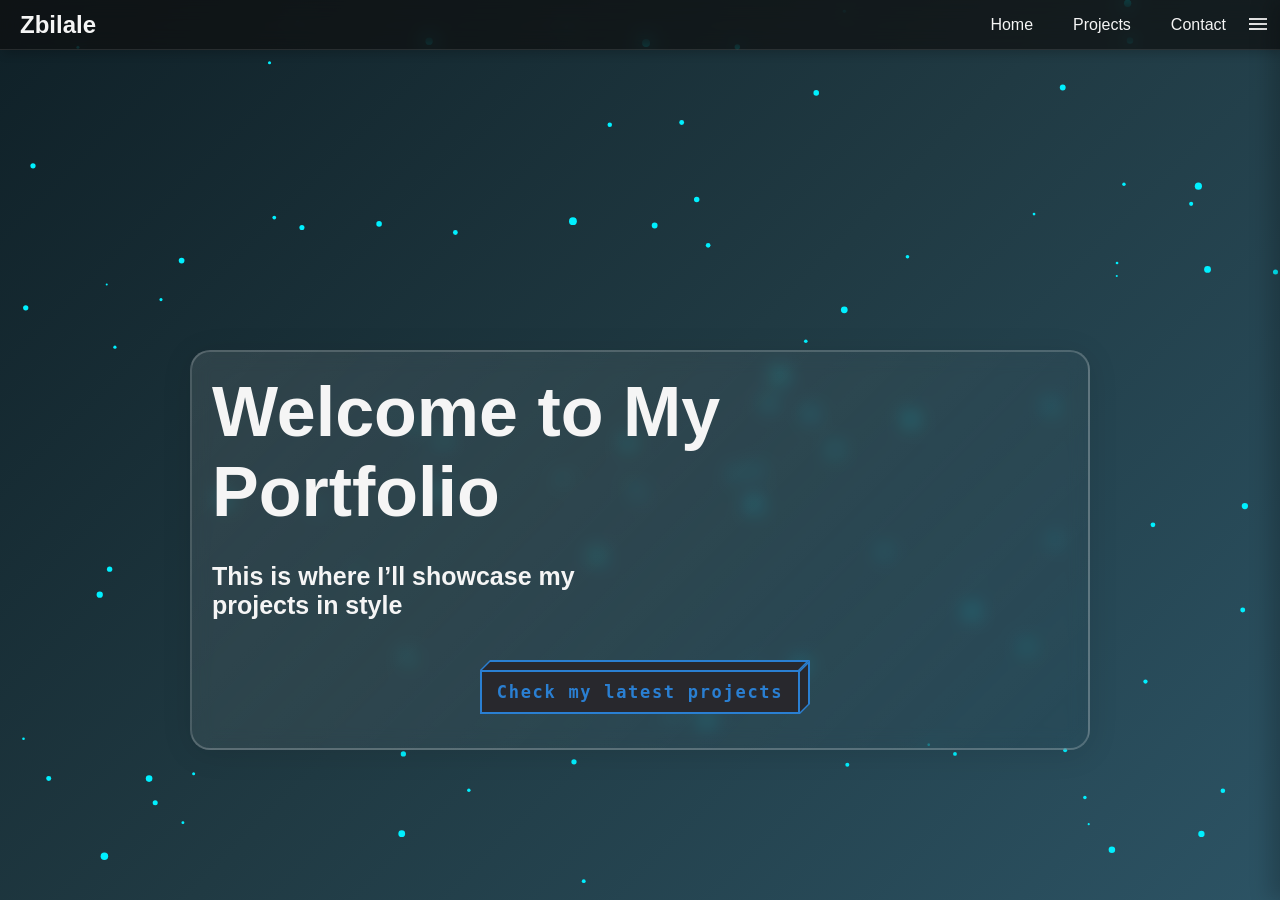
<file: index.html>
<!DOCTYPE html>
<html lang="en">
<head>
  <meta charset="UTF-8">
  <meta name="viewport" content="width=device-width, initial-scale=1.0">
  <title>Portfolio</title>
  <link rel="stylesheet" href="style.css">
  <link rel="stylesheet" href="nav.css">
  
</head>
<body>
  <!--particles-->
  <canvas id="particles"></canvas>
  
  <!--navbar-->
  <div class="top-nav">
    <h2>Zbilale</h2>
    <ul>
      <li class="hideOnMobile"><a href="#">Home</a></li>
      <li class="hideOnMobile"><a href="projects/projects.html">Projects</a></li>
      <li class="hideOnMobile"><a href="contact/contact.html">Contact</a></li>
      <li>
        <button class="menu-btn" onclick="toggleSidebar()"><svg xmlns="http://www.w3.org/2000/svg" height="24px" viewBox="0 -960 960 960" width="24px" fill="#e3e3e3"><path d="M120-240v-80h720v80H120Zm0-200v-80h720v80H120Zm0-200v-80h720v80H120Z"/></svg></button>
      </li>
    </ul>
  </div>

 
  <ul class="sidebar">
    <button class="close-btn" onclick="toggleSidebar()"><svg xmlns="http://www.w3.org/2000/svg" height="24px" viewBox="0 -960 960 960" width="24px" fill="#e3e3e3"><path d="m256-200-56-56 224-224-224-224 56-56 224 224 224-224 56 56-224 224 224 224-56 56-224-224-224 224Z"/></svg></button>
    <li><a href="#">Home</a></li>
    <li><a href="projects/projects.html">Projects</a></li>
    <li><a href="contact/contact.html">Contact</a></li>
  </ul>
  

  <!--container-->
  <div class="container">
    <!--glass-->
    <div class="glass">
      <h1>Welcome to My Portfolio</h1>
      <h3>This is where I’ll showcase my projects in style </h3>
      <!--button-->
      <button class="btn cube cube-hover" type="button" onclick="window.location.href='projects/projects.html'">
        <div class="bg-top">
          <div class="bg-inner"></div>
        </div>
        <div class="bg-right">
          <div class="bg-inner"></div>
        </div>
        <div class="bg">
          <div class="bg-inner"></div>
        </div>
        <div class="text">Check my latest projects</div>
      </button>
    </div>
  </div>
  <div class="custom-cursor"></div>
  

  <a href="" target="_blank"></a>
  <script src="script.js"></script>
</body>
</html>
</file>
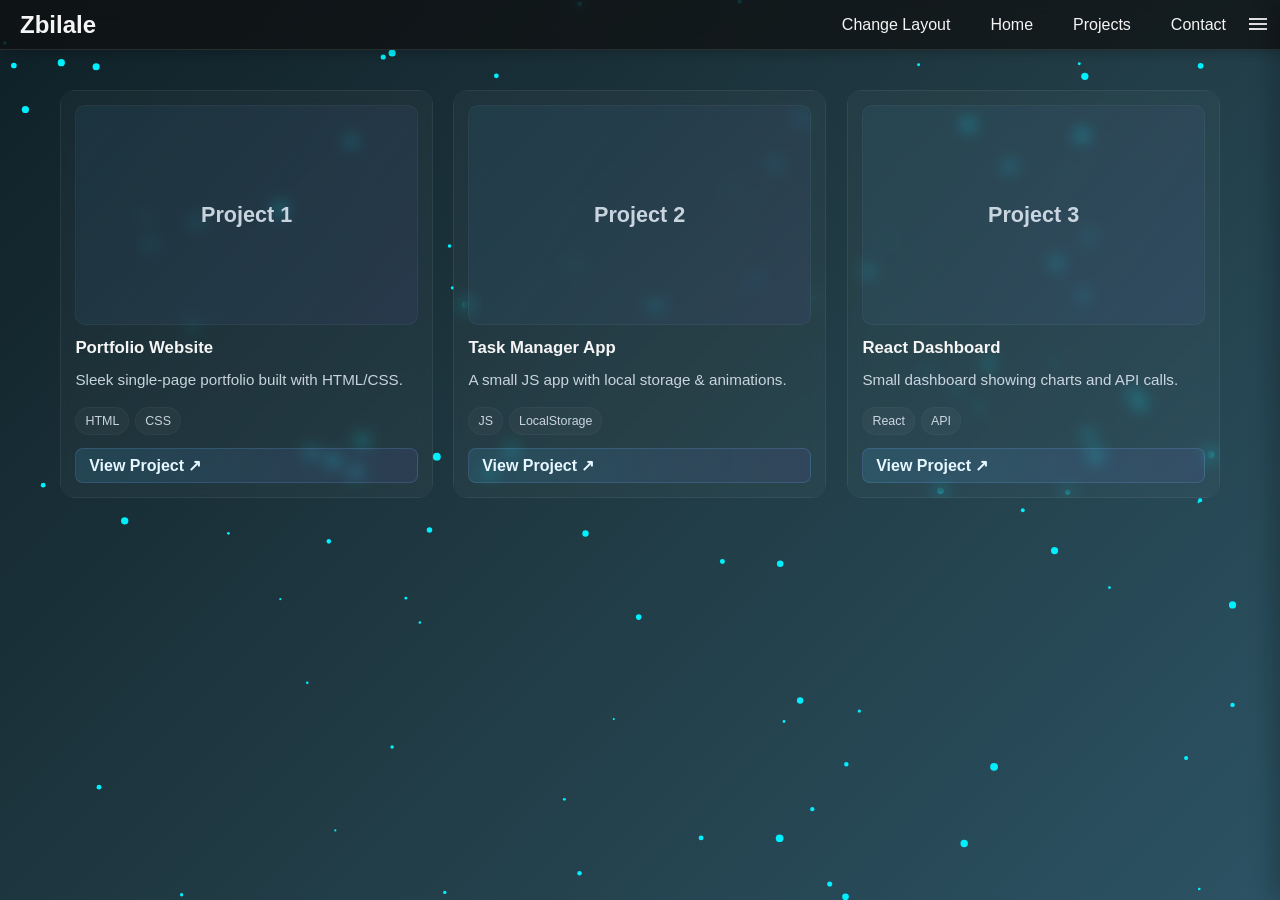
<file: projects/grid.html>
<!doctype html>
<html lang="en">
<head>
  <meta charset="utf-8" />
  <meta name="viewport" content="width=device-width,initial-scale=1" />
  <link rel="stylesheet" href="grid.css">
  <link rel="stylesheet" href="../nav.css">
  <link rel="stylesheet" href="../style.css">
  <title>My Projects</title>
  
</head>
<body>
  <canvas id="particles"></canvas>
  <div class="top-nav">
    <h2>Zbilale</h2>
    <ul>
      <li class="hideOnMobile"><a href="projects.html">Change Layout</a></li>
      <li class="hideOnMobile"><a href="../index.html">Home</a></li>
      <li class="hideOnMobile"><a href="projects/projects.html">Projects</a></li>
      <li class="hideOnMobile"><a href="contact/contact.html">Contact</a></li>
      <li>
        <button class="menu-btn" onclick="toggleSidebar()"><svg xmlns="http://www.w3.org/2000/svg" height="24px" viewBox="0 -960 960 960" width="24px" fill="#e3e3e3"><path d="M120-240v-80h720v80H120Zm0-200v-80h720v80H120Zm0-200v-80h720v80H120Z"/></svg></button>
      </li>
    </ul>
  </div>
  <div class="wrap">
      <div class="projects-grid" id="projectsGrid">
        <!-- Project 1 -->
        <article class="project-card">
          <a class="project-link" href="https://example.com/project1" target="_blank" rel="noopener noreferrer">
            <div class="project-inner" tabindex="0">
              <div class="project-thumb">Project 1</div>
              <h3 class="project-title">Portfolio Website</h3>
              <p class="project-desc">Sleek single-page portfolio built with HTML/CSS.</p>
              <div class="tags"><span class="tag">HTML</span><span class="tag">CSS</span></div>
              <span class="view-btn" aria-hidden="true">View Project ↗</span>
            </div>
          </a>
        </article>

        <!-- Project 2 -->
        <article class="project-card">
          <a class="project-link" href="https://example.com/project2" target="_blank" rel="noopener noreferrer">
            <div class="project-inner" tabindex="0">
              <div class="project-thumb">Project 2</div>
              <h3 class="project-title">Task Manager App</h3>
              <p class="project-desc">A small JS app with local storage & animations.</p>
              <div class="tags"><span class="tag">JS</span><span class="tag">LocalStorage</span></div>
              <span class="view-btn" aria-hidden="true">View Project ↗</span>
            </div>
          </a>
        </article>

        <!-- Project 3 -->
        <article class="project-card">
          <a class="project-link" href="https://example.com/project3" target="_blank" rel="noopener noreferrer">
            <div class="project-inner" tabindex="0">
              <div class="project-thumb">Project 3</div>
              <h3 class="project-title">React Dashboard</h3>
              <p class="project-desc">Small dashboard showing charts and API calls.</p>
              <div class="tags"><span class="tag">React</span><span class="tag">API</span></div>
              <span class="view-btn" aria-hidden="true">View Project ↗</span>
            </div>
          </a>
        </article>
    </section>
  </div>

  <!--sidebar-->
  <ul class="sidebar">
    <button class="close-btn" onclick="toggleSidebar()"><svg xmlns="http://www.w3.org/2000/svg" height="24px" viewBox="0 -960 960 960" width="24px" fill="#e3e3e3"><path d="m256-200-56-56 224-224-224-224 56-56 224 224 224-224 56 56-224 224 224 224-56 56-224-224-224 224Z"/></svg></button>
    <li><a href="projects.html">Change Layout</a></li>
    <li><a href="../index.html">Home</a></li>
    <li><a href="#">Projects</a></li>
    <li><a href="../contact/contact.html">Contact</a></li>
    
  </ul>
<script src="../script.js"></script>
<script src="grid.js"></script>
</body>
</html>
</file>
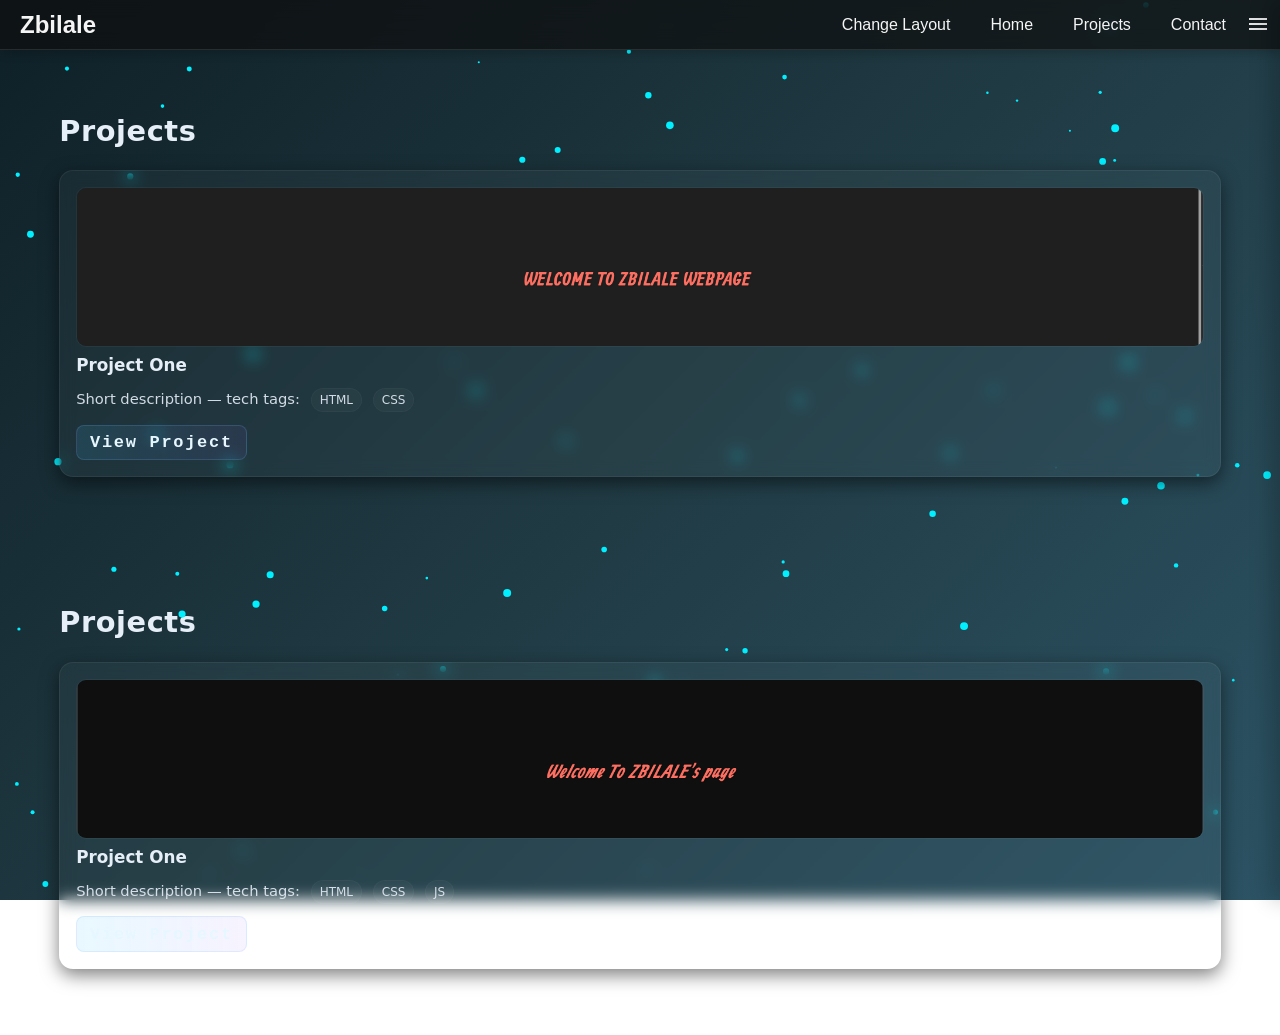
<file: projects/projects.html>
<!DOCTYPE html>
<html lang="en">
<head>
    <meta charset="UTF-8">
    <meta name="viewport" content="width=device-width, initial-scale=1.0">
    <link rel="stylesheet" href="projects.css">

    <link rel="stylesheet" href="../nav.css">
    <link rel="stylesheet" href="../style.css">
    <link rel="stylesheet" href="projects.css">
    
    <title>My Projects</title>
</head>
<body>
    <!--particles-->
    <canvas id="particles"></canvas>
    <!--navbar-->
    <div class="top-nav">
    <h2>Zbilale</h2>
    <ul>
      <li class="hideOnMobile"><a href="grid.html">Change Layout</a></li>
      <li class="hideOnMobile"><a href="../index.html">Home</a></li>
      <li class="hideOnMobile"><a href="projects.html">Projects</a></li>
      <li class="hideOnMobile"><a href="../contact/contact.html">Contact</a></li>
      
      <li>
        <button class="menu-btn" onclick="toggleSidebar()"><svg xmlns="http://www.w3.org/2000/svg" height="24px" viewBox="0 -960 960 960" width="24px" fill="#e3e3e3"><path d="M120-240v-80h720v80H120Zm0-200v-80h720v80H120Zm0-200v-80h720v80H120Z"/></svg></button>
      </li>
    </ul>
  </div>



    <!--cards-->
    <div>
<section id="projects" class="projects-section">
  <h2 class="section-title">Projects</h2>
  <div class="projects-grid">
    <!-- Project 1 -->
    <article class="project-card">
      <a class="project-link" href="https://tp-sigma-steel.vercel.app/" target="_blank" rel="noopener noreferrer">
        <img src="../assets/projet 1.png" alt="Project 1 screenshot" class="project-thumb">
        <h3 class="project-title">Project One</h3>
      </a>
      <p class="project-desc">Short description — tech tags: <span class="tag">HTML</span> <span class="tag">CSS</span></p>
      <a class="btn" href="https://tp-sigma-steel.vercel.app/" target="_blank" rel="noopener noreferrer">View Project</a>
    </article>
</section>
<section id="projects" class="projects-section">
  <h2 class="section-title">Projects</h2>
  <div class="projects-grid">
    <!-- Project 2 -->
    <article class="project-card">
      <a class="project-link" href="https://zbilale.github.io/WebSite/" target="_blank" rel="noopener noreferrer">
        <img src="../assets/projet 2.png" alt="Project 1 screenshot" class="project-thumb">
        <h3 class="project-title">Project One</h3>
      </a>
      <p class="project-desc">Short description — tech tags: <span class="tag">HTML</span> <span class="tag">CSS</span> <span class="tag">JS</span></p>
      <a class="btn" href="https://zbilale.github.io/WebSite/" target="_blank" rel="noopener noreferrer">View Project</a>
    </article>
</section>
</div>






<!--sidebar-->
  <ul class="sidebar">
    </li><button class="close-btn" onclick="toggleSidebar()"><svg xmlns="http://www.w3.org/2000/svg" height="24px" viewBox="0 -960 960 960" width="24px" fill="#e3e3e3"><path d="m256-200-56-56 224-224-224-224 56-56 224 224 224-224 56 56-224 224 224 224-56 56-224-224-224 224Z"/></svg></button>
    <li><a href="grid.html">Change Layout</a>
    <li><a href="../index.html">Home</a></li>
    <li><a href="#">Projects</a></li>
    <li><a href="../contact/contact.html">Contact</a></li>
  </ul>



  <script src="../script.js"></script>
</body>
</html>
</file>
<file: style.css>
* {
  margin: 0;
  padding: 0;
  box-sizing: border-box;
}

body {
  min-height: 100vh;
  background: linear-gradient(135deg, #0f2027, #203a43, #2c5364) fixed;
  background-size: cover;
  background-repeat: no-repeat;
  background-position: center;
  font-family: 'Nunito Sans', sans-serif;
  color: whitesmoke;
}
body::-webkit-scrollbar {
  display: none;
}
/*button*/
.btn {
  display: block;
  padding:  0.7em 1em;
  background: transparent;
  outline: none;
  border: 0;
  color: #2a7fd2;
  letter-spacing: 0.1em;
  font-family: monospace;
  font-size: 17px;
  font-weight: bold;
  cursor: pointer;
  z-index: 1;
  margin-top: 50px;
}

.cube {
  position: relative;
  transition: all 0.5s;
}

.cube .bg-top {
  position: absolute;
  height: 10px;
  background: #2a7fd2;
  bottom: 100%;
  left: 5px;
  right: -5px;
  transform: skew(-45deg, 0);
  margin: 0;
  transition: all 0.4s;
}

.cube .bg-top .bg-inner {
  bottom: 0;
}

.cube .bg {
  position: absolute;
  left: 0;
  bottom: 0;
  top: 0;
  right: 0;
  background: #2a7fd2;
  transition: all 0.4s;
}

.cube .bg-right {
  position: absolute;
  background: #2a7fd2;
  top: -5px;
  z-index: 0;
  bottom: 5px;
  width: 10px;
  left: 100%;
  transform: skew(0, -45deg);
  transition: all 0.4s;
}

.cube .bg-right .bg-inner {
  left: 0;
}

.cube .bg-inner {
  background: #28282d;
  position: absolute;
  left: 2px;
  right: 2px;
  top: 2px;
  bottom: 2px;
}

.cube .text {
  position: relative;
  transition: all 0.4s;
}

.cube:hover .bg-inner {
  background: #2a7fd2;
  transition: all 0.4s;
}

.cube:hover .text {
  color: #28282d;
  transition: all 0.4s;
}

.cube:hover .bg-right,
.cube:hover .bg,
.cube:hover .bg-top {
  background: #28282d;
}

.cube:active {
  z-index: 9999;
  animation: bounce 0.1s linear;
}

@keyframes bounce {
  50% {
    transform: scale(0.9);
  }
}
/*particles*/
#particles {
  position: fixed;
  top: 0;
  left: 0;
  width: 100%;
  height: 100%;
  z-index: 0;
}

/*glass animation*/
@keyframes fadeSlideUp {
  0% {
    opacity: 0;
    transform: translateY(40px);
    filter: blur(10px);
  }
  100% {
    opacity: 1;
    transform: translateY(0);
    filter: blur(0);
  }
}

.glass {
  animation: fadeSlideUp 1.5s ease-in-out both;
  opacity: 0; 
}

footer{
  background-color: yellow;
}
</file>
<file: nav.css>
.top-nav {
  display: flex;
  justify-content: space-between;
  align-items: center;
  background-color: rgba(15, 15, 15, 0.7);
  backdrop-filter: blur(10px);
  border-bottom: 1px solid rgba(255,255,255,0.1);
  height: 50px;
  padding: 0 20px;
  box-shadow: 3px 3px 10px rgba(0,0,0,0.2);
}

.top-nav ul {
  display: flex;
  list-style: none;
}

.top-nav li a {
  display: flex;
  align-items: center;
  padding: 0 20px;
  height: 50px;
  text-decoration: none;
  color: whitesmoke;
  transition: 0.2s;
}

.top-nav li a:hover {
  background-color: #00474f;
  
}


.sidebar {
  position: fixed;
  top: 0;
  right: -250px;
  height: 100vh;
  width: 250px;
  background: rgba(15, 15, 15, 0.7);
  backdrop-filter: blur(10px);
  border-left: 1px solid rgba(255,255,255,0.1);
  box-shadow: -10px 0 20px rgba(0,0,0,0.2);
  display: flex;
  flex-direction: column;
  list-style: none;
  transition: right 0.4s ease;
  padding-top: 0%;
}

.sidebar.active {
  right: 0;
}

.sidebar li a {
  display: block;
  padding: 15px 20px;
  text-decoration: none;
  color: whitesmoke;
  transition: 0.2s;
}

.sidebar li a:hover {
  background-color: #00474f;
  transition: 0.3s;
}

.container {
  width: 900px;
  height: 300px;
  margin: auto;
  margin-top: 300px;
}

.glass {
  background: linear-gradient(135deg, rgba(255, 255, 255, 0.1), rgba(255, 255, 255, 0));
  backdrop-filter: blur(10px);
  -webkit-backdrop-filter: blur(10px);
  border-radius: 20px;
  border: 2px solid rgba(255, 255, 255, 0.2);
  box-shadow: 0 4px 30px rgba(0, 0, 0, 0.1);
  padding: 20px;
  height: 400PX;
  display: flex;
  flex-direction: column;
  align-items: center;

}

h1{
    font-size: 70px;
    margin-right: 200px;
}

h3{
    margin-top: 30px;
    margin-right: 436px;
    font-size: 25px;
}



.menu-btn {
  background: none;
  border: none;
  color: white;
  font-size: 22px;
  cursor: pointer;
  margin-top: 12px;
  margin-right: -10px;
}
.menu-btn svg{
  transition: transform 0.5s cubic-bezier(0.25, 1.25, 0.5, 1);
}
.menu-btn:hover svg{
  transform: scale(1.3);
}

.close-btn {
  display: inline-block;
  align-self: flex-end;
  margin: 10px;
  background: none;
  border: none;
  cursor: pointer;
  padding: 0;
}

.close-btn svg{
  transition: transform 0.5s cubic-bezier(0.25, 1.25, 0.5, 1);
  transform-origin: center;
  transform-box: fill-box;
}

.close-btn:hover svg{
  transform: rotate(90deg) scale(1.5);
}
@media(max-width: 800px){
  .hideOnMobile {
    display: none;
  }
}
@media(max-width: 400px){
  .sidebar {
    width: 100%;
  }
}
</file>
<file: projects/grid.css>
:root{
    --bg-dark: #0d1117;
    --card-bg: rgba(255,255,255,0.03);
    --accent-1: rgba(70,200,255,0.12);
    --accent-2: rgba(150,100,255,0.08);
    --text: #e6eef8;
    --muted: rgba(230,238,248,0.85);
    --gap: 1.25rem;
}

/* page layout */
html,body{
    height:100%; margin:0; font-family: "Nunito Sans", system-ui, sans-serif; 
    background:
    radial-gradient(circle at 10% 10%, rgba(0,191,255,0.06), transparent 15%),
    radial-gradient(circle at 90% 90%, rgba(138,43,226,0.05), transparent 20%),
    var(--bg-dark);
    color:var(--text);
}

.wrap{max-width:1200px; margin:40px auto; padding:0 20px;}

h1{margin:0 0 12px 0; font-size:1.6rem; letter-spacing:0.6px}
.lead{color:var(--muted); margin-bottom:1.6rem; font-size:0.95rem}

/* projects section */
.projects-section{padding:1rem 0 3rem}
.section-title{font-size:1.4rem; margin-bottom:0.5rem}

.projects-grid {
    display: grid;
    grid-template-columns: repeat(auto-fit, minmax(300px, 1fr));
    gap: var(--gap);
}

.project-card {
    border-radius: 14px;
    overflow: hidden;
    transition: transform .25s ease, box-shadow .25s ease;
    /* slight parent movement on hover */
    will-change: transform;
}
.project-card:focus-within { outline: 2px solid rgba(70,200,255,0.12); outline-offset: 4px; }

/* inner content (this is what animates in) */
.project-inner{
    background: var(--card-bg);
    padding: 0.9rem;
    border-radius: 12px;
    border: 1px solid rgba(255,255,255,0.06);
    backdrop-filter: blur(8px);
    box-shadow: 0 6px 18px rgba(0,0,0,0.5);
    display:flex;
    flex-direction:column;
    gap:0.8rem;

    /* start hidden / down */
    opacity: 0;
    transform: translateY(40px);
    transition: transform .6s cubic-bezier(.2,.9,.2,1), opacity .6s ease;
    will-change: transform, opacity;
}

/* "shown" state toggled by JS */
.project-inner.show{
    opacity: 1;
    transform: translateY(0);
}

/* thumbnail (big) */
.project-thumb{
    height: 220px;
    border-radius: 10px;
    display:block;
    overflow:hidden;
    border: 1px solid rgba(255,255,255,0.04);
    background: linear-gradient(120deg, rgba(70,200,255,0.06), rgba(150,100,255,0.06));
    display:flex;
    align-items:center;
    justify-content:center;
    color:var(--muted);
    font-weight:700;
    font-size:1.35rem;
}

.project-title{ margin:0; font-size:1.05rem }
.project-desc{ margin:0; color:var(--muted); font-size:0.95rem }
.tags{ margin-top:6px }
.tag{
    display:inline-block; margin-right:6px; padding:6px 9px; border-radius:999px;
    font-size:0.78rem; background: rgba(255,255,255,0.03);
    border:1px solid rgba(255,255,255,0.03);
    color:var(--muted);
}

/* button like link */
.view-btn{
    margin-top:auto;
    display:inline-block;
    padding:.45rem .8rem;
    border-radius:8px;
    background: linear-gradient(90deg, var(--accent-1), var(--accent-2));
    color: #e6f7ff;
    text-decoration:none;
    font-weight:700;
    border: 1px solid rgba(120,180,255,0.18);
    transition: transform .18s ease, box-shadow .18s ease;
}

.view-btn:hover{ transform: translateY(-4px); box-shadow: 0 10px 30px rgba(70,200,255,0.06); }

/* parent hover effect separate from the inner animation to avoid transform conflict */
.project-card:hover { transform: translateY(-8px); box-shadow: 0 20px 40px rgba(70,200,255,0.25); }
.project-link{ color:inherit; text-decoration:none; display:block; }

/* small-screen tweaks */
@media (max-width:420px){
    .project-thumb{ height:150px }
    .projects-grid{ gap: 0.9rem }
}

/* Accessibility - reduce motion */
@media (prefers-reduced-motion: reduce){
    .project-inner { transition: none; transform:none; opacity:1; }
}

/* Replay button styling */
.controls { margin-top:1.2rem; display:flex; gap:10px; align-items:center }
.btn-ghost {
    background:transparent; color:var(--muted); border:1px dashed rgba(255,255,255,0.06);
    padding:.45rem .8rem; border-radius:8px; cursor:pointer;
}
</file>
<file: projects/projects.css>
.projects-section {
  padding: 4rem 1.2rem;
  max-width: 1200px;
  margin: 0 auto;
  color: #e6eef8;
  font-family: "Nunito Sans", system-ui, sans-serif;
}
.section-title {
  font-size: 1.8rem;
  margin-bottom: 1.4rem;
  text-align: left;
  letter-spacing: 0.6px;
}


.projects-grid {
  display: grid;
  gap: 1.2rem;
  grid-template-columns: repeat(auto-fit, minmax(260px, 1fr));
}


.project-card {
  background: rgba(255,255,255,0.03);
  border-radius: 14px;
  padding: 1rem;
  border: 1px solid rgba(255,255,255,0.06);
  backdrop-filter: blur(8px);
  transition: transform 0.3s ease, box-shadow 0.3s ease;
  box-shadow: 0 6px 18px rgba(0,0,0,0.5);
  display:flex;
  flex-direction:column;
  gap:0.8rem;
 
}


.project-link { text-decoration: none; color: inherit; display:block; }
.project-thumb {
  width: 100%;
  height: 160px;
  object-fit: cover;
  border-radius: 10px;
  display:block;
  border: 1px solid rgba(255,255,255,0.04);
}


.project-title {
  margin: 0.5rem 0 0;
  font-size: 1.05rem;
}


.project-desc { margin:0; font-size:0.92rem; opacity:0.9; }

/* tags */
.tag {
  display:inline-block;
  margin-left:6px;
  padding:4px 8px;
  border-radius:999px;
  font-size:0.75rem;
  background: rgba(255,255,255,0.03);
  border: 1px solid rgba(255,255,255,0.03);
}

/* Button */
.btn {
  margin-top:auto;
  align-self:flex-start;
  padding: .45rem .8rem;
  border-radius: 8px;
  background: linear-gradient(90deg, rgba(70,200,255,0.12), rgba(150,100,255,0.08));
  border: 1px solid rgba(120,180,255,0.18);
  text-decoration: none;
  color: #e6f7ff;
  font-weight:600;
  transition: transform .18s ease, box-shadow .18s ease;
}
.btn.ghost {
  background: transparent;
  border: 1px dashed rgba(255,255,255,0.06);
}

/* Hover neon */
.project-card:hover {
  transform: translateY(-8px);
  box-shadow: 0 18px 40px rgba(60,140,255,0.12), 0 6px 30px rgba(130,80,255,0.06);
  border-color: rgba(70,200,255,0.25);
}

/* Button hover */
.btn:hover {
  transform: translateY(-4px);
  box-shadow: 0 10px 30px rgba(70,200,255,0.08);
}

/* Responsive tweaks for very small screens */
@media (max-width:420px){
  .project-thumb { height: 120px; }
  .section-title { text-align:center; }
  .more-row { text-align:center; margin-top:1rem; }
}
</file>
